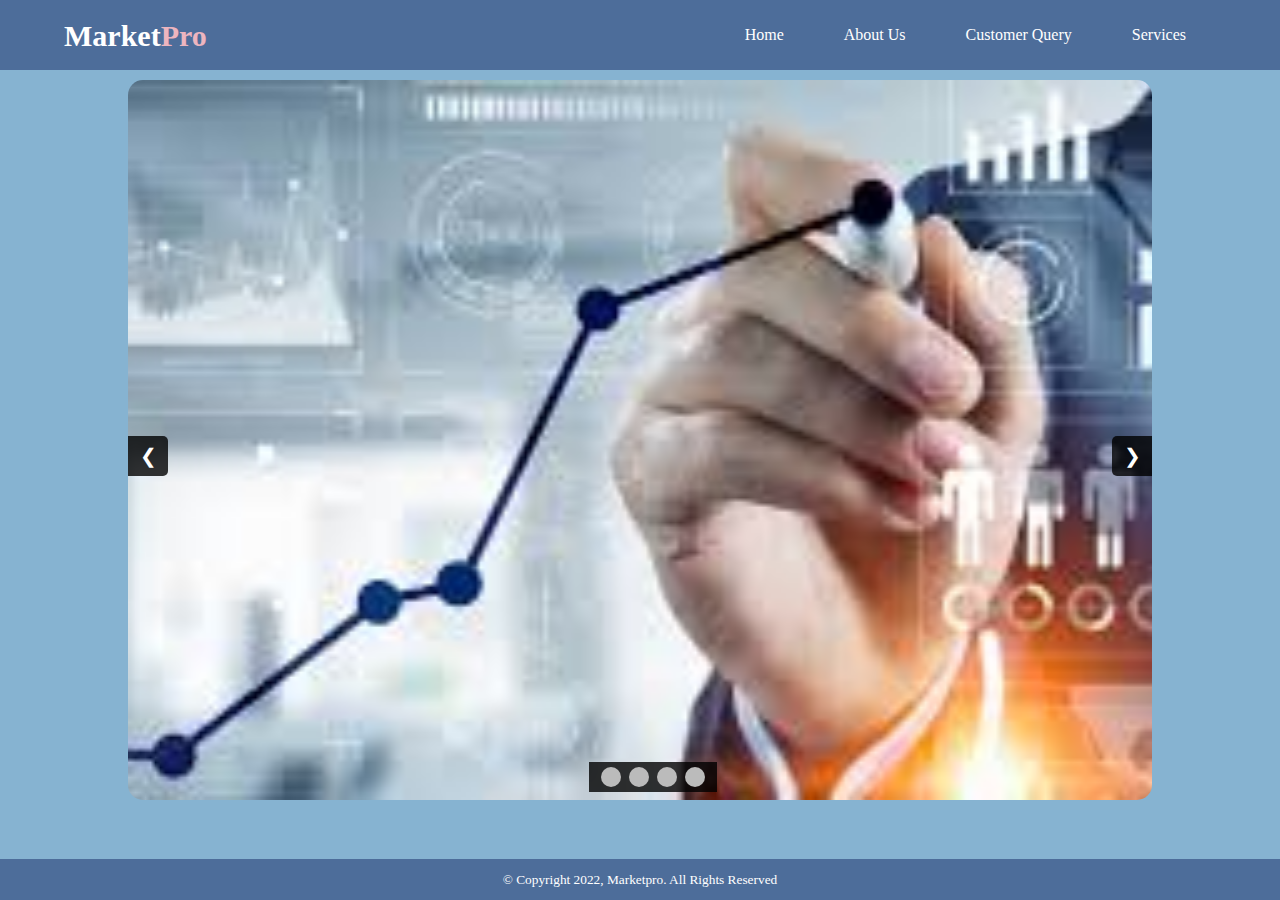
<file: index.html>
<!DOCTYPE html>
<html lang="en">
  <head>
    <title>Home</title>
    <link rel="stylesheet" type="text/css" href="index.css">
    <link rel="stylesheet" href="https://cdnjs.cloudflare.com/ajax/libs/font-awesome/6.1.0/css/all.min.css" integrity="sha512-10/jx2EXwxxWqCLX/hHth/vu2KY3jCF70dCQB8TSgNjbCVAC/8vai53GfMDrO2Emgwccf2pJqxct9ehpzG+MTw==" crossorigin="anonymous" referrerpolicy="no-referrer" />
    <meta charset ="utf-8">
    <meta name="viewport" content="width=device-width, initial-scale=1">
  </head>
  <body>
    <div class="menu-bar">
      <h1><span id="first">Market</span><span id="second">Pro</span></h1>
      <ul>
        <li><a href="./index.html">Home</a></li>
        <li><a href="./about.html">About Us</a></li>
        <li><a href="./query.html">Customer Query</a></li>
        <li>
          <a href="./service.html">Services<i class= "fas fa-caret-down"></i></a>

          <div class="dropdown-menu">
            <ul>
              <li><a href="./service.html#top-b">Web Design</a></li>
              <li><a href="./service.html#top-c">Graphic Design</a></li>
              <li><a href="./service.html#top-d">Video Production</a></li>
              <li><a href="/service.html#top-e">Marketing</a></li>
            </ul>
          </div>
        </li>
      </ul>
    </div>
    <div class="slider">
      <div class="image">
        <img src="./images/marketing.jpeg" alt="">
      </div>
      <div class="image">
        <img src="./images/video-production.jpg" alt="">
      </div>
      <div class="image">
        <img src="./images/graphics.png" alt="">
      </div>
      <div class="image">
        <img src="./images/website_design.jpg" alt="">
      </div>
      <div class="button">
        <a onclick="nextimg(-1)" class="prev">&#10094;</a>
        <a onclick="nextimg(1)" class="next">&#10095;</a>
      </div>

      <div class="dots">
        <span class="dot" onclick="currentSlide(1)"></span>
        <span class="dot" onclick="currentSlide(2)"></span>
        <span class="dot" onclick="currentSlide(3)"></span>
        <span class="dot" onclick="currentSlide(4)"></span>
      </div>
    </div>
    <script>


      var imageno =1;
      displayimg(imageno);

      function nextimg(n){
        displayimg(imageno += n)
      }

      function currentSlide(n){
        displayimg(imageno = n)
      }

      function displayimg(n){
        var i;
        var image = document.getElementsByClassName("image");
        var dots = document.getElementsByClassName("dot");

        if(n > image.length){
            imageno = 1;
        }

        if(n < 1){
            imageno = image.length;
        }

        for(i=0; i < image.length; i++){
            image[i].style.display = "none";
        }

        for(i=0; i < dots.length; i++){
            dots[i].className = dots[i].className.replace(" active", "");
        }

        image[imageno - 1].style.display ="block";
        dots[imageno - 1].className += " active";
      }
    </script>
    <footer class="copyright">
      <small>&copy; Copyright 2022, Marketpro. All Rights Reserved</small>
    </footer>
  </body>
</html>
</file>
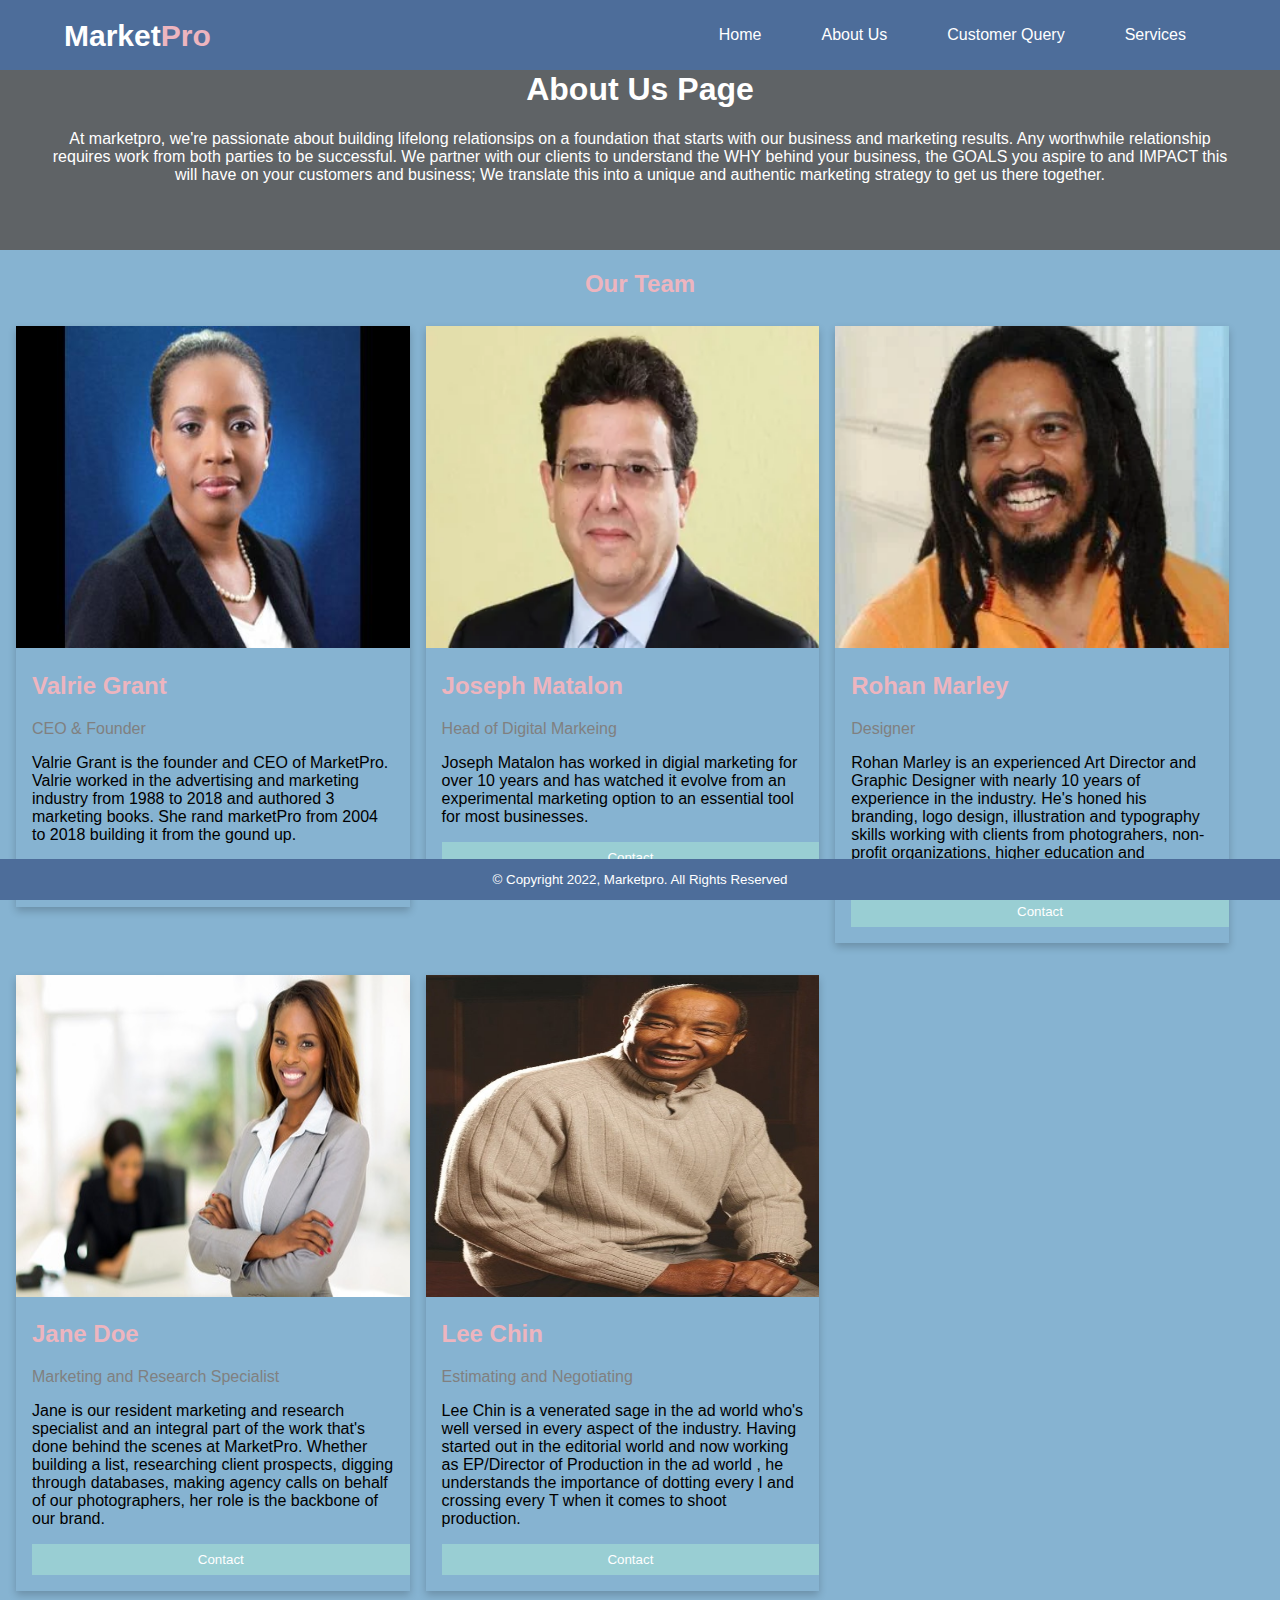
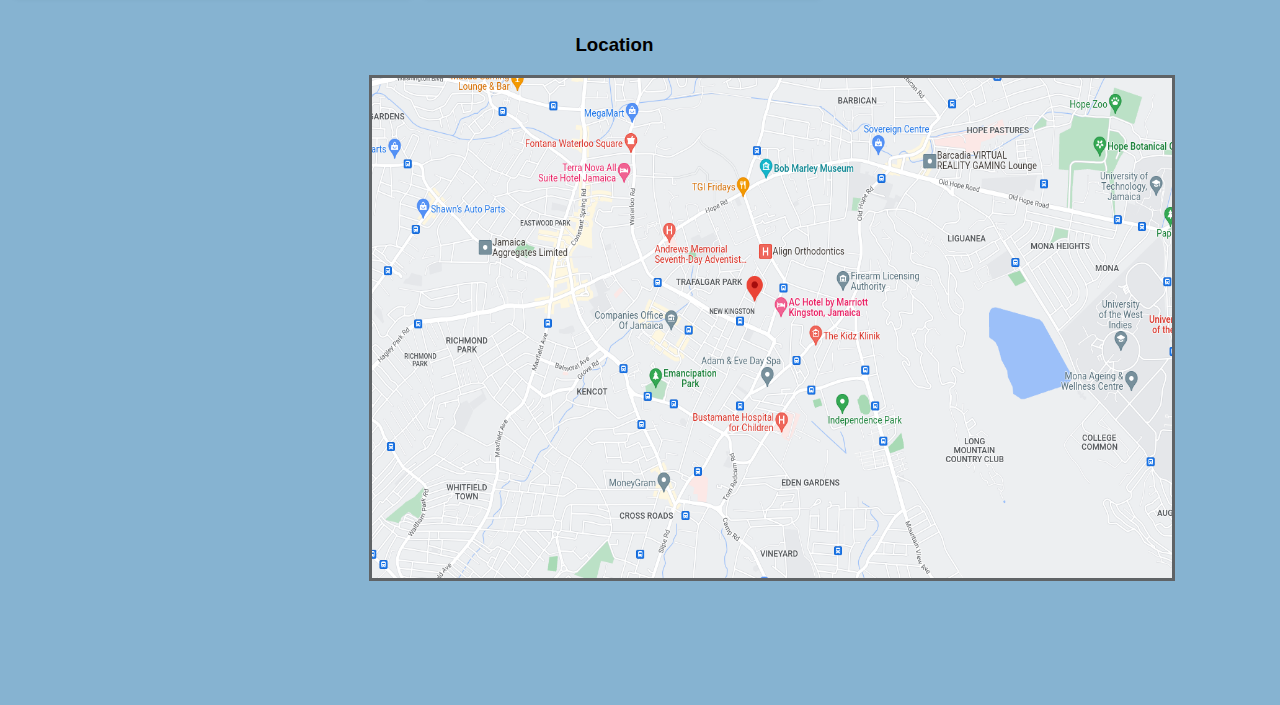
<file: about.html>
<!DOCTYPE html>
<html lang="en">
  <head>
    <title>About Us</title>
    <link rel="stylesheet" type="text/css" href="about.css">
    <link rel="stylesheet" href="https://cdnjs.cloudflare.com/ajax/libs/font-awesome/6.1.0/css/all.min.css" integrity="sha512-10/jx2EXwxxWqCLX/hHth/vu2KY3jCF70dCQB8TSgNjbCVAC/8vai53GfMDrO2Emgwccf2pJqxct9ehpzG+MTw==" crossorigin="anonymous" referrerpolicy="no-referrer" />
    <meta charset ="utf-8">
    <meta name="viewport" content="width=device-width, initial-scale=1">
  </head>
  <body>
    <div class="menu-bar">
      <h1><span id="first">Market</span><span id="second">Pro</span></h1>
      <ul>
        <li><a href="./index.html">Home</a></li>
        <li><a href="./about.html">About Us</a></li>
        <li><a href="./query.html">Customer Query</a></li>
        <li>
          <a href="./service.html">Services<i class= "fas fa-caret-down"></i></a>

          <div class="dropdown-menu">
            <ul>
              <li><a href="./service.html#top-b">Web Design</a></li>
              <li><a href="./service.html#top-c">Graphic Design</a></li>
              <li><a href="./service.html#top-d">Video Production</a></li>
              <li><a href="/service.html#top-e">Marketing</a></li>
            </ul>
          </div>
        </li>
      </ul>
    </div>
    <div class="about-section">
      <h1>About Us Page</h1>
      <p>
        At marketpro, we're passionate about building lifelong relationsips on a foundation that starts with our business and marketing results.
        Any worthwhile relationship requires work from both parties to be successful. We partner with our clients to understand the WHY behind your business, the GOALS you aspire to and IMPACT this will have on your customers and business;
        We translate this into a unique and authentic marketing strategy to get us there together.
      </p>
    </div>

    <h2 style="text-align:center">Our Team</h2>
    <div class="grid">
      <div class="column">
        <div class="card">
          <img src="./images/ValrieGrant.jpg" alt="Valrie Grant" style="width:100%">
          <div class="container">
            <h2>Valrie Grant</h2>
            <p class="title">CEO & Founder</p>
            <p>Valrie Grant is the founder and CEO of MarketPro. Valrie worked in the advertising and marketing industry from 1988 to 2018 and authored 3 marketing books. She rand marketPro from 2004 to 2018 building it from the gound up.</p>
            <p><button class="button">Contact</button></p>
          </div>
        </div>
      </div>

      <div class="column">
        <div class="card">
          <img src="./images/Joseph-Matalon.webp" alt="Joseph Matalon" style="width:100%">
          <div class="container">
            <h2>Joseph Matalon</h2>
            <p class="title">Head of Digital Markeing</p>
            <p>Joseph Matalon has worked in digial marketing for over 10 years and has watched it evolve from an experimental marketing option to an essential tool for most businesses.</p>
            <p><button class="button">Contact</button></p>
          </div>
        </div>
      </div>

      <div class="column">
        <div class="card">
          <img src="./images/rohan-marley.webp" alt="Rohan Marley" style="width:100%">
          <div class="container">
            <h2>Rohan Marley</h2>
            <p class="title">Designer</p>
            <p>Rohan Marley is an experienced Art Director and Graphic Designer with nearly 10 years of experience in the industry. He's honed his branding, logo design, illustration
              and typography skills working with clients from photograhers, non-profit organizations, higher education and everything in between.
            </p>
            <p><button class="button">Contact</button></p>
          </div>
        </div>
      </div>

      <div class="column">
        <div class="card">
          <img src="./images/Jane_Doe.jpg" alt="Jane Doe" style="width:100%">
          <div class="container">
            <h2>Jane Doe</h2>
            <p class="title">Marketing and Research Specialist</p>
            <p>Jane is our resident marketing and research specialist and an integral part of the work that's done behind the scenes at MarketPro. Whether building a list, researching client prospects, digging through databases,
              making agency calls on behalf of our photographers, her role is the backbone of our brand.
            </p>
            <p><button class="button">Contact</button></p>
          </div>
        </div>
      </div>

      <div class="column">
        <div class="card">
          <img src="./images/Lee_chin.jpg" alt="Lee_chin.jpg" style="width:100%">
          <div class="container">
            <h2>Lee Chin</h2>
            <p class="title">Estimating and Negotiating</p>
            <p>Lee Chin is a venerated sage in the ad world who's well versed in every aspect of the industry. Having started out in the editorial world and now working as EP/Director of Production in the ad world
              , he understands the importance of dotting every I and crossing every T when it comes to shoot production.
            </p>
            <p><button class="button">Contact</button></p>
          </div>
        </div>
      </div>

      <div class= "map">
        <h3>Location</h3>
        <img src="./images/map.png" alt="map">
      </div>
    </div>
  </body>
  <footer class="copyright">
    <small>&copy; Copyright 2022, Marketpro. All Rights Reserved</small>
  </footer>
</html>
</file>
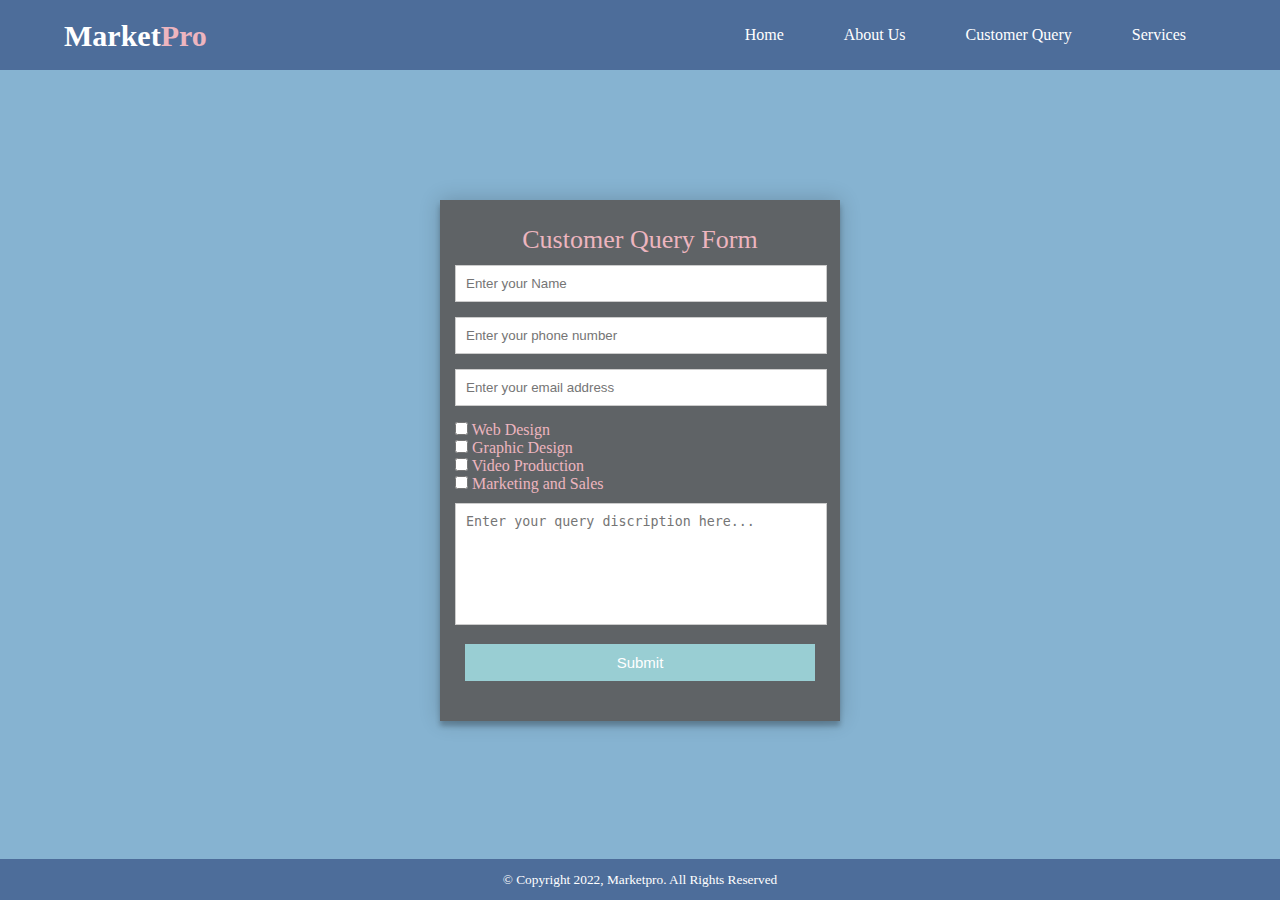
<file: query.html>
<!DOCTYPE html>
<html lang="en">
  <head>
    <title>Customer Query</title>
    <link rel="stylesheet" type="text/css" href="query.css">
    <link rel="stylesheet" href="https://cdnjs.cloudflare.com/ajax/libs/font-awesome/6.1.0/css/all.min.css" integrity="sha512-10/jx2EXwxxWqCLX/hHth/vu2KY3jCF70dCQB8TSgNjbCVAC/8vai53GfMDrO2Emgwccf2pJqxct9ehpzG+MTw==" crossorigin="anonymous" referrerpolicy="no-referrer" />
    <meta charset ="utf-8">
    <meta name="viewport" content="width=device-width, initial-scale=1">
  </head>
  <body>
    <div class="menu-bar">
      <h1><span id="first">Market</span><span id="second">Pro</span></h1>
      <ul>
        <li><a href="./index.html">Home</a></li>
        <li><a href="./about.html">About Us</a></li>
        <li><a href="./query.html">Customer Query</a></li>
        <li>
          <a href="#">Services<i class= "fas fa-caret-down"></i></a>

          <div class="dropdown-menu">
            <ul>
              <li><a href="./service.html#top-b">Web Design</a></li>
              <li><a href="./service.html#top-c">Graphic Design</a></li>
              <li><a href="./service.html#top-d">Video Production</a></li>
              <li><a href="/service.html#top-e">Marketing</a></li>
            </ul>
          </div>
        </li>
      </ul>
    </div>
    <div class="form-container">
      <form id="contact" action="mailto:ramondigitalneil@gmail.com" method="post" enctype="text/plain">
        <h3>Customer Query Form</h3>
        <fieldset>
          <input type="text" name="Name" placeholder="Enter your Name">
        </fieldset>
        <fieldset>
          <input type="number" name="Phone" placeholder="Enter your phone number">
        </fieldset>
        <fieldset>
          <input type="email" name="Email" placeholder="Enter your email address">
        </fieldset>
        <fieldset>
          <input type="checkbox" name="service1">
          <label for="service1">Web Design</label><br>
          <input type="checkbox" name="service2">
          <label for="service2">Graphic Design</label><br>
          <input type="checkbox" name="service3">
          <label for = "service3">Video Production</label><br>
          <input type="checkbox" name="service4">
          <label for="service4">Marketing and Sales</label><br>
        </fieldset>
        <fieldset>
          <textarea name="Description" placeholder="Enter your query discription here..."></textarea>
        </fieldset>
        <fieldset>
          <button name="submit" type="submit" id="contact-submit">Submit</button>
      </form>
    </div>
    <footer class="copyright">
      <small>&copy; Copyright 2022, Marketpro. All Rights Reserved</small>
    </footer>
  </body>
</html>
</file>
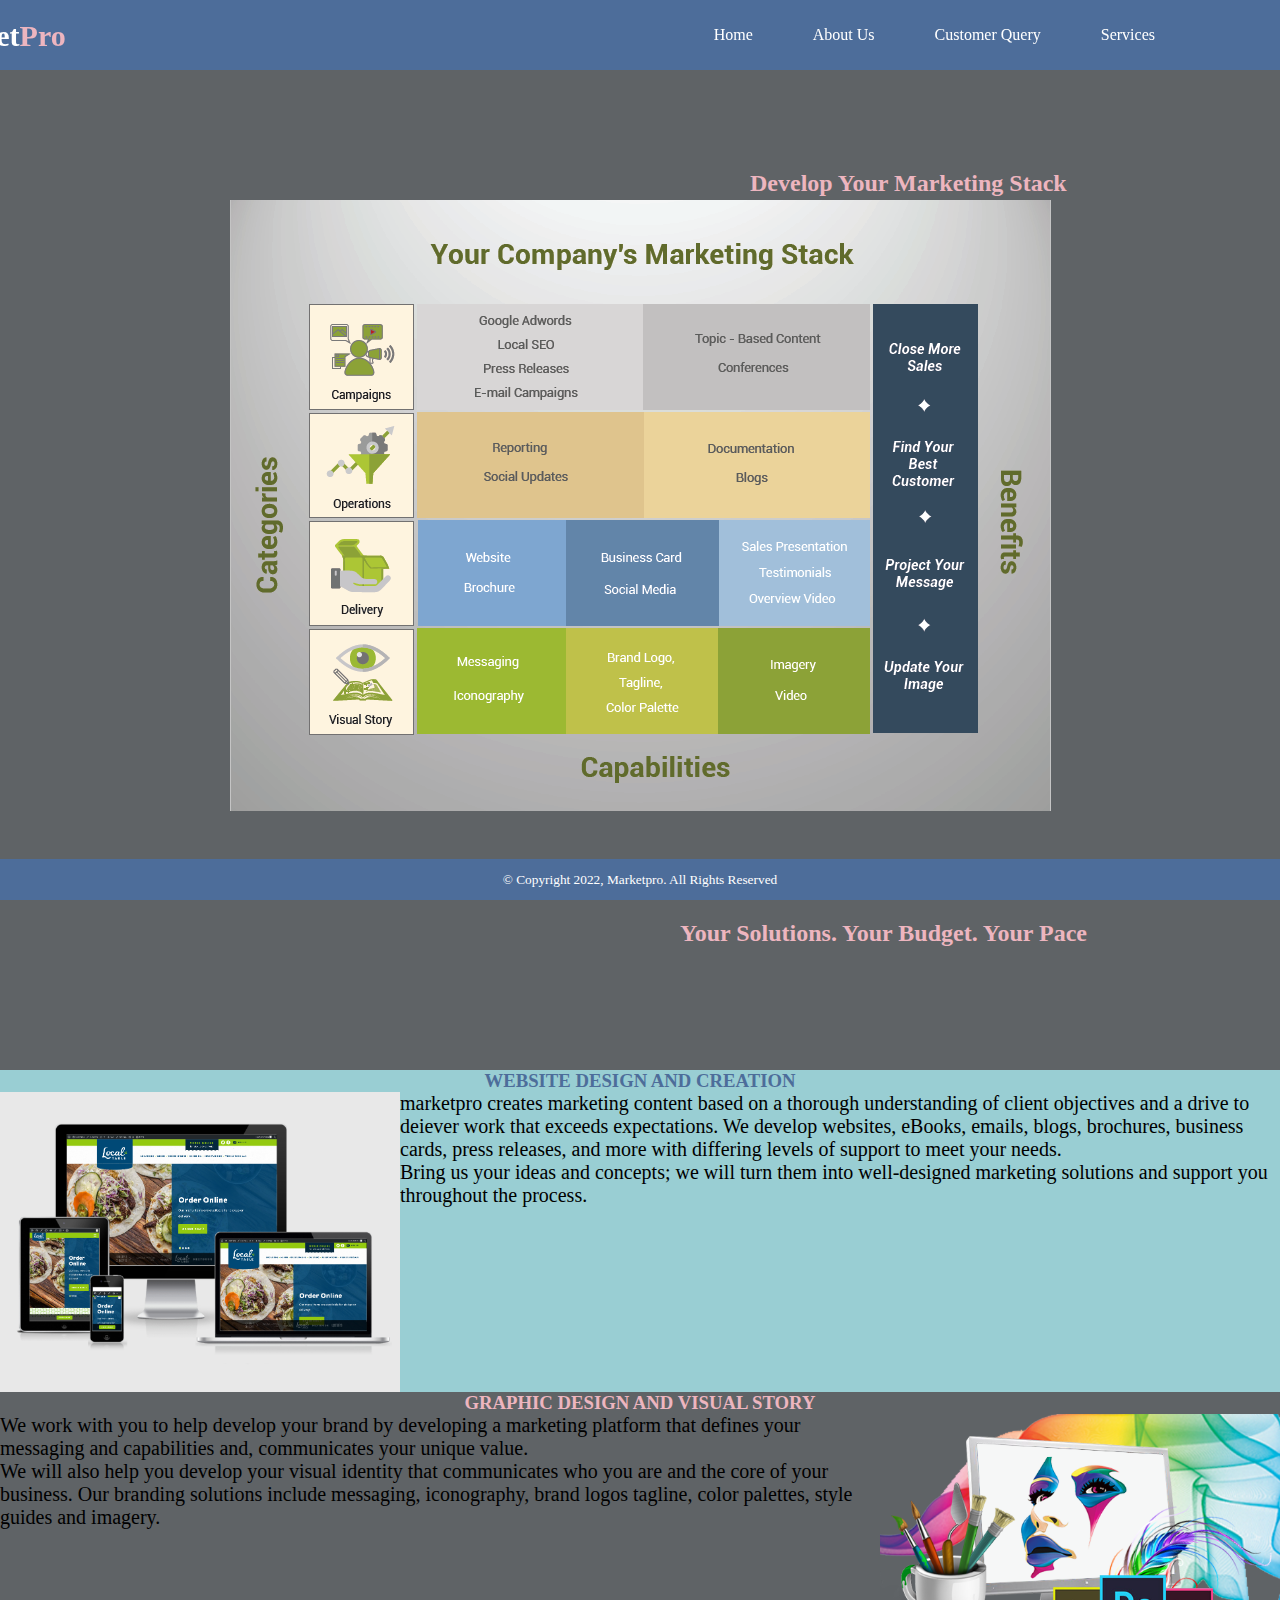
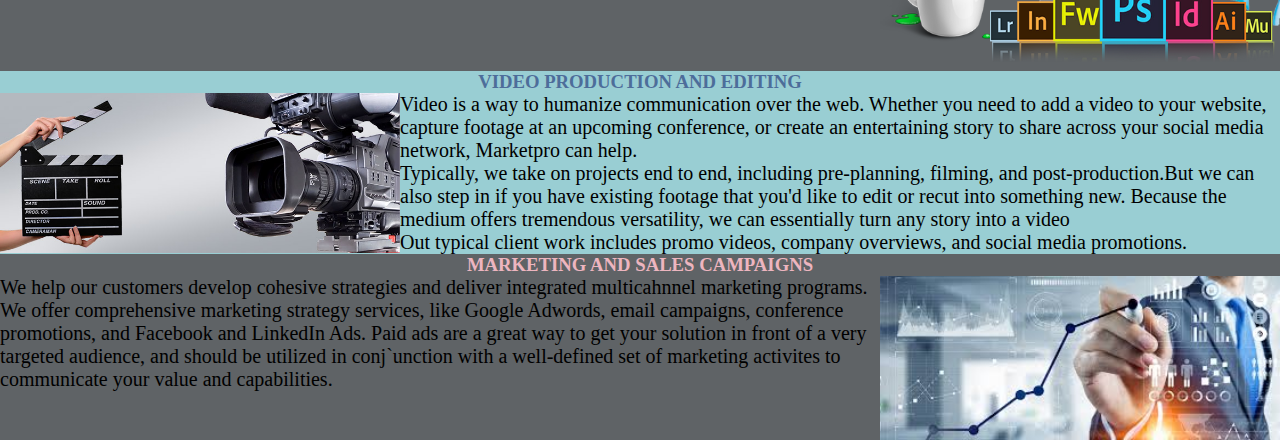
<file: service.html>
<!DOCTYPE html>
<html lang="en">
  <head>
    <title>Services</title>
    <link rel="stylesheet" type="text/css" href="service.css">
    <link href="https://fonts.googleapis.com/css2?family=Open+Sans:wght@300&display=swap" rel="stylesheet">
    <meta charset ="utf-8">
    <meta name="viewport" content="width=device-width, initial-scale=1">
  </head>
  <body>
    <div class="menu-bar">
      <h1><span id="first">Market</span><span id="second">Pro</span></h1>
      <ul>
        <li><a href="./index.html">Home</a></li>
        <li><a href="./about.html">About Us</a></li>
        <li><a href="./query.html">Customer Query</a></li>
        <li>
          <a href="#">Services<i class= "fas fa-caret-down"></i></a>

          <div class="dropdown-menu">
            <ul>
              <li><a href="#top-b">Web Design</a></li>
              <li><a href="#top-c">Graphic Design</a></li>
              <li><a href="#top-d">Video Production</a></li>
              <li><a href="#top-e">Marketing</a></li>
            </ul>
          </div>
        </li>
      </ul>
    </div>
    <div class="wrapper">
      <div class="section-a">
        <h2 id="top-a">Develop Your Marketing Stack</h2>
        <img src="./images/marketing_stack.png">
        <h2 id="bottom-a">Your Solutions. Your Budget. Your Pace</h2>
      </div>
      <div class="section-b">
        <h3 id="top-b">WEBSITE DESIGN AND CREATION</h3>
        <img src="./images/website_design.jpg">
        <p>
          marketpro creates marketing content based on a thorough understanding of client objectives and a drive to deiever work that exceeds expectations.
          We develop websites, eBooks, emails, blogs, brochures, business cards, press releases, and more with differing levels of support to meet your needs.</br>
          Bring us your ideas and concepts; we will turn them into well-designed marketing solutions and support you throughout the process.
        </p>
      </div>
      <div class="section-c">
        <h3 id="top-c"> GRAPHIC DESIGN AND VISUAL STORY</h3>
        <img src="./images/graphics.png">
        <p>
          We work with you to help develop your brand by developing a marketing platform that defines your messaging and capabilities and, communicates your unique value.</br>
          We will also help you develop your visual identity that communicates who you are and the core of your business. Our branding solutions include messaging, iconography, brand logos
          tagline, color palettes, style guides and imagery.
        </p>
      </div>
      <div class="section-d">
        <h3 id="top-d"> VIDEO PRODUCTION AND EDITING</h3>
        <img src="./images/video-production.jpg">
        <p>
          Video is a way to humanize communication over the web. Whether you need to add a video to your website, capture footage at an upcoming conference, or create an entertaining story to share across your social media network, Marketpro can help.</br>
          Typically, we take on projects end to end, including pre-planning, filming, and post-production.But we can also step in if you have existing footage that you'd like to edit or recut into something new. Because the medium offers tremendous versatility, we can essentially turn any story into a video</br>
          Out typical client work includes promo videos, company overviews, and social media promotions.
      </div>
      <div class="section-e">
        <h3 id="top-e"> MARKETING AND SALES CAMPAIGNS</h3>
        <img src="./images/marketing.jpeg">
        <p>
          We help our customers develop cohesive strategies and deliver integrated multicahnnel marketing programs. We offer comprehensive marketing strategy services, like Google Adwords, email campaigns, conference promotions, and Facebook and LinkedIn Ads. Paid ads are a great way to get
          your solution in front of a very targeted audience, and should be utilized in conj`unction with a well-defined set of marketing activites to communicate your value and capabilities.
        </p>
      </div>
    </div>
    <footer class="copyright">
      <small>&copy; Copyright 2022, Marketpro. All Rights Reserved</small>
    </footer>
  </body>
</html>
</file>
<file: index.css>
/*Setting the color for the html document*/
:root{
  --Granite_Grey: #5F6366;
  --Cameo_Pink: #EDB5BF;
  --UCLA_Blue: #4D6D9A;
  --Simply_Posh: #86B3D1;
  --Morning_Glory: #99CED3;
}
*{
  margin: 0;
  padding: 0;
  box-sizing: border-box;
}

body{
  width: 100%;
  height: 100vh;
  font-family: sans serif;
  background-color: var(--Simply_Posh);
}

/* styling for the menubar */
.menu-bar{
  background-color: var(--UCLA_Blue);
  height:70px;
  width:100%;
  z-index: 999;/* This gives the menubar the highest z position in the html DOM*/
  display: flex;
  align-items: center;
  justify-content: space-between;
  padding: 0 5%;
  position:fixed; /*fixing the position in the html DOM, this with the z position gives the effect of a floating menu*/
}

/* styling for the logo */
#first{
  color: white;
  font-size: 30px;
}
#second{
  color: var(--Cameo_Pink);
  font-size: 30px;
}

.menu-bar ul{
  list-style: none;
  display: flex; /*Displaying the unorder list as a flex container*/
}

.menu-bar ul li{
  padding: 10px 30px; /*padding the x and y axis of the list elements in the nav bar*/
  position: relative; /* List elements are positioned relative to their normal positions*/
}

/*setting the color and size of the menu items*/
.menu-bar ul li a{
  color: #fff;
  text-decoration: none;
  transition: all 0.3s;
  font-size: 16px;
}

/*sets the color of the menu items to turguoise blue on hovering*/
.menu-bar ul li a:hover{
  color: var(--Simply_Posh);
}

/*removes the dropdown menu from viewport*/
.dropdown-menu{
  display: none;
}

/*reveals the dropdown menu when hovering over the list element 'DropMenu'*/
.menu-bar ul li:hover .dropdown-menu{
  display: block;/*Displaying menu as block items*/
  position: absolute;/*positions the dropdown menu relative to the nearest positioned ancestor, i.e. the list item 'DropMenu'*/
  left: 0;
  top: 100%;
  background-color: var(--UCLA_Blue);
}

.dropdown-menu ul{
  display: block;
  margin: 10px
}

.dropdown-menu ul li{
  width: 150px;
  padding: 10px;
}

.slider{
  position: relative;
  top: 80px;
  width: 80%;
  height: 80vh;
  margin: auto;
}
.slider .image {
  display: none;
}
.slider .image img{
  width: 100%;
  height: 80vh;
  object-fit: cover;
  border-radius: 15px;
  overflow: hidden;
}

.slider .button{
  position: absolute;
  top: 55%;
  left: 0;
  width: 100%;
  display: flex;
  justify-content: space-between;
  margin-top: -2.5em;
  z-index: 5;
}

.slider .button a{
  width: 40px;
  height: 40px;
  text-align: center;
  line-height: 40px;
  vertical-align: middle;
  align-items: center;
  cursor: pointer;
  color: white;
  background: rgba(0,0,0,0.8);
  font-size: 20px;
  user-select: none;
}

.slider .button .prev{
  border-radius: 0 5px 5px 0;
}

.slider .button .next{
  border-radius: 5px 0 0 5px;
}

.dots{
  text-align: center;
  position: absolute;
  bottom: 8px;
  left: 45%;
  background: rgba(0, 0 , 0, 0.8);
  padding: 5px 10px;
  height: 30px;
}

.dot{
  cursor: pointer;
  height: 20px;
  width: 20px;
  border-radius: 50%;
  background: #bbb;
  display: inline-block;
  margin: 0 2px;
}

.dot:hover{
  background: var(--Cameo_Pink);
}

.copyright{
  background-color: var(--UCLA_Blue);
  position: absolute;
  width: 100%;
  color: white;
  line-height: 40px;
  text-align: center;
  bottom: 0;
}
</file>
<file: about.css>
/*Setting the colors for the html document*/
:root{
  --Granite_Grey: #5F6366;
  --Cameo_Pink: #EDB5BF;
  --UCLA_Blue: #4D6D9A;
  --Simply_Posh: #86B3D1;
  --Morning_Glory: #99CED3;
}

*{
  box-sizing: border-box;
}

body{
    margin: 0;
    width: 100vw;
    font-family: sans-serif;
    background: var(--Simply_Posh);
}

/* styling for the menubar */
.menu-bar{
  background-color: var(--UCLA_Blue);
  height:70px;
  width:90%;
  z-index: 999;/* This gives the menubar the highest z position in the html DOM*/
  display: flex;
  align-items: center;
  justify-content: space-between;
  padding: 0 5%;
  position:fixed; /*fixing the position in the html DOM, this with the z position gives the effect of a floating menu*/
}

/* styling for the logo */
#first{
  color: white;
  font-size: 30px;
}
#second{
  color: var(--Cameo_Pink);
  font-size: 30px;
}

.menu-bar ul{
  list-style: none;
  display: flex; /*Displaying the unorder list as a flex container*/
}

.menu-bar ul li{
  padding: 10px 30px; /*padding the x and y axis of the list elements in the nav bar*/
  position: relative; /* List elements are positioned relative to their normal positions*/
}

/*setting the color and size of the menu items*/
.menu-bar ul li a{
  color: #fff;
  text-decoration: none;
  transition: all 0.3s;
  font-size: 16px;
}

/*sets the color of the menu items to turguoise blue on hovering*/
.menu-bar ul li a:hover{
  color: var(--Simply_Posh);
}

/*removes the dropdown menu from viewport*/
.dropdown-menu{
  display: none;
}

/*reveals the dropdown menu when hovering over the list element 'DropMenu'*/
.menu-bar ul li:hover .dropdown-menu{
  display: block;/*Displaying menu as block items*/
  position: absolute;/*positions the dropdown menu relative to the nearest positioned ancestor, i.e. the list item 'DropMenu'*/
  left: 0;
  top: 100%;
  background-color: var(--UCLA_Blue);
}

.dropdown-menu ul{
  display: block;
  margin: 10px
}

.dropdown-menu ul li{
  width: 150px;
  padding: 10px;
}

*, *:before, *:after{
  box-sizing: inherit;
}

.grid{
  display: grid;
  grid-template-columns: 32% 32% 32%;
  grid-template-rows: 1fr 1fr 1fr;

}

.column{
  width: 100%;
  margin-bottom: 16px;
  padding: 0 8px;
}

.card{
  box-shadow: 0 4px 8px 0 rgba(0, 0, 0 ,0.2);
  margin: 8px;
}

.about-section{
  position: relative;
  padding: 50px;
  text-align: center;
  background-color: var(--Granite_Grey);
  color: white;
}
h2{
  color: var(--Cameo_Pink);
}

.container{
  padding: 0 16px;
}

.container::after{
  content: "";
  clear: both;
  display: table;
}

.card img{
  width: 352px;
  height: 322px;
}

.title{
  color: grey;
}

.button{
  border: none;
  outline: 0;
  display: inline-block;
  padding: 8px;
  color: white;
  background-color: var(--Morning_Glory);
  text-align: center;
  cursor: pointer;
  width: 100%;
}

.button:hover{
  background-color: var(--Granite_Grey);
}
.map{
  grid-row-start: 3;
  grid-row-end: 3;
  grid-column-end: span 3;
}
.map h3{
  text-align: center;
}

.map img{
  height: 500px;
  width: 800px;
  position: relative;
  left: 30%;
  border: 3px solid var(--Granite_Grey)
}

.end{
  background-color: var(--UCLA_Blue);
  grid-row-start: 4;
  grid-column-end: span 3;
}

.copyright{
  background-color: var(--UCLA_Blue);
  position: sticky;
  width: 100%;
  color: white;
  line-height: 40px;
  text-align: center;
  bottom: 0;
}
</file>
<file: query.css>
:root{
  --Granite_Grey: #5F6366;
  --Cameo_Pink: #EDB5BF;
  --UCLA_Blue: #4D6D9A;
  --Simply_Posh: #86B3D1;
  --Morning_Glory: #99CED3;
}

*{
  margin:0;
  padding:0;
}

body{
  margin: 0;
  padding: 0;
  font-family: sans serif;
  background-color: var(--Simply_Posh)
}

/* styling for the menubar */
.menu-bar{
  background-color: var(--UCLA_Blue);
  height:70px;
  width:90%;
  z-index: 999;/* This gives the menubar the highest z position in the html DOM*/
  display: flex;
  align-items: center;
  justify-content: space-between;
  padding: 0 5%;
  position:fixed; /*fixing the position in the html DOM, this with the z position gives the effect of a floating menu*/
}

/* styling for the logo */
#first{
  color: white;
  font-size: 30px;
}
#second{
  color: var(--Cameo_Pink);
  font-size: 30px;
}

.menu-bar ul{
  list-style: none;
  display: flex; /*Displaying the unorder list as a flex container*/
}

.menu-bar ul li{
  padding: 10px 30px; /*padding the x and y axis of the list elements in the nav bar*/
  position: relative; /* List elements are positioned relative to their normal positions*/
}

/*setting the color and size of the menu items*/
.menu-bar ul li a{
  color: #fff;
  text-decoration: none;
  transition: all 0.3s;
  font-size: 16px;
}

/*sets the color of the menu items to turguoise blue on hovering*/
.menu-bar ul li a:hover{
  color: var(--Granite_Grey);
}

/*removes the dropdown menu from viewport*/
.dropdown-menu{
  display: none;
}

/*reveals the dropdown menu when hovering over the list element 'DropMenu'*/
.menu-bar ul li:hover .dropdown-menu{
  display: block;/*Displaying menu as block items*/
  position: absolute;/*positions the dropdown menu relative to the nearest positioned ancestor, i.e. the list item 'DropMenu'*/
  left: 0;
  top: 100%;
  background-color: var(--UCLA_Blue);
}

.dropdown-menu ul{
  display: block;
  margin: 10px
}

.dropdown-menu ul li{
  width: 150px;
  padding: 10px;
}

.form-container{
  position: relative;
  top: 200px;
  max-width: 400px;
  width: 100%;
  margin: 0 auto;
}

 #contact{
  background-color: var(--Granite_Grey);
  padding: 25px;
  margin: 0 0;
  box-shadow: 0 0 20px 0 rgba(0, 0, 0, 0.2), 0 5px 5px 0 rgba(0, 0, 0, 0.24);
}

#contact h3{
  display: block;
  color: var(--Cameo_Pink);
  text-align: center;
  font-size: 26px;
  font-weight: 300;
  margin-bottom: 10px;
}

fieldset{
  border: medium none !important;
  margin: 0 -10px 10px;
  min-width: 100%;
  padding: 0;
  width: 100%;
}

label{
  color: var(--Cameo_Pink);
}

#contact input[type="text"],
#contact input[type="number"],
#contact input[type="email"],
#contact textarea {
  width: 100%;
  border: 1px solid #ccc;
  background: white;
  margin: 0 0 5px;
  padding: 10px;
}


#contact textarea {
  height: 100px;
  max-width: 100%;
  resize: none;
}

#contact button[type="submit"] {
  cursor: pointer;
  width: 100%;
  border: none;
  background: var(--Morning_Glory);
  color: #FFF;
  margin: 0 10px 5px;
  padding: 10px;
  font-size: 15px;
}

#contact button[type="submit"]:hover {
  background: var(--Cameo_Pink);
  transition: background-color 0.3s ease-in-out;
}

#contact button[type="submit"]:active {
  box-shadow: inset 0 1px 3px rgba(0, 0, 0, 0.5);
}

#contact input:focus,
#contact textarea:focus {
  outline: 0;
  border: 1px solid #aaa;
}

.copyright{
  background-color: var(--UCLA_Blue);
  position: absolute;
  width: 100%;
  color: white;
  line-height: 40px;
  text-align: center;
  bottom: 0;
}
</file>
<file: service.css>
:root{
  --Granite_Grey: #5F6366;
  --Cameo_Pink: #EDB5BF;
  --UCLA_Blue: #4D6D9A;
  --Simply_Posh: #86B3D1;
  --Morning_Glory: #99CED3;
}

*{
  margin: auto;
  padding:0;
}

body{
  font-family: sans serif;
}

/* styling for the menubar */
.menu-bar{
  background-color: var(--UCLA_Blue);
  height:70px;
  width:100%;
  z-index: 999;/* This gives the menubar the highest z position in the html DOM*/
  display: flex;
  align-items: center;
  justify-content: space-between;
  padding: 0 5%;
  position:fixed; /*fixing the position in the html DOM, this with the z position gives the effect of a floating menu*/
}

#first{
  color: white;
  font-size: 30px;
}
#second{
  color: var(--Cameo_Pink);
  font-size: 30px;
}

.menu-bar h1{
  position: relative;
  left: -300px;
}

.menu-bar ul{
  list-style: none;
  display: flex; /*Displaying the unorder list as a flex container*/
}

.menu-bar ul li{
  padding: 10px 30px; /*padding the x and y axis of the list elements in the nav bar*/
  position: relative; /* List elements are positioned relative to their normal positions*/
}

/*setting the color and size of the menu items*/
.menu-bar ul li a{
  color: #fff;
  text-decoration: none;
  transition: all 0.3s;
  font-size: 16px;
}

/*sets the color of the menu items to turguoise blue on hovering*/
.menu-bar ul li a:hover{
  color: var(--Granite_Grey);
}

/*removes the dropdown menu from viewport*/
.dropdown-menu{
  display: none;
}

/*reveals the dropdown menu when hovering over the list element 'DropMenu'*/
.menu-bar ul li:hover .dropdown-menu{
  display: block;/*Displaying menu as block items*/
  position: absolute;/*positions the dropdown menu relative to the nearest positioned ancestor, i.e. the list item 'DropMenu'*/
  left: 0;
  top: 100%;
  background-color: var(--UCLA_Blue);
}

.dropdown-menu ul{
  display: block;
  margin: 10px
}

.dropdown-menu ul li{
  width: 150px;
  padding: 10px;
}
.wrapper{
  position:relative;
  display: grid;
  grid-template-columns: 1fr;
  top: 70px;
}

.wrapper div:nth-child(even){
  background-color: var(--Morning_Glory)
}

.wrapper div:nth-child(odd){
  background-color: var(--Granite_Grey)
}

.wrapper p{
  font-size: 20px;
}
.section-a{
  position: static;
  height: 1000px;
  width: 100%;
}

#top-a{
  color: var(--Cameo_Pink);
  position: absolute;
  top: 100px;
  left:750px;
  right:0;
  bottom:0;
  margin: auto;
}

.section-a img{
  position: absolute;
  top:0;
  left:0;
  right:0;
  bottom:1100px;
  margin: auto;
}

#bottom-a{
  color: var(--Cameo_Pink);
  position: absolute;
  top: 850px;
  left:680px;
  right:0;
  bottom:0;
  margin: auto;
}

#top-b{
  text-align: center;
  color: var(--UCLA_Blue);
}
.section-b{
  position: static;
  /* background-color: var(--Cameo_Pink); */
  height: 100%;
  width: 100%;
  top: 950px;
}
.section-b img{
  position:relative;
  length: 200px;
  width: 400px;
  float: left;
}
.section-b p{
  position: static;
}

#top-c{
  text-align: center;
  color: var(--Cameo_Pink);
}

.section-c img{
  position:relative;
  length: 200px;
  width: 400px;
  float: right;
}
.section-c{
  /* background-color: var(--Granite_Grey); */
  position: static;
  height: 100%;
  width: 100%;
}

#top-d{
  text-align: center;
  color: var(--UCLA_Blue);
}

.section-d{
  position: static;
  /* background-color: var(--Cameo_Pink); */
  height: 100%;
  width: 100%;
}
.section-d img{
  position:relative;
  length: 300px;
  width: 400px;
  float: left;
}

#top-e{
  text-align:center;
  color: var(--Cameo_Pink);
}
.section-e{
  position: static;
  /* background-color: var(--Granite_Grey); */
  height: 300px%;
  width: 100%;
}
.section-e img{
  position:relative;
  length: 200px;
  width: 400px;
  float: right;
}

.copyright{
  background-color: var(--UCLA_Blue);
  position: fixed;
  width: 100%;
  color: white;
  line-height: 40px;
  text-align: center;
  bottom: 0;
}
</file>
